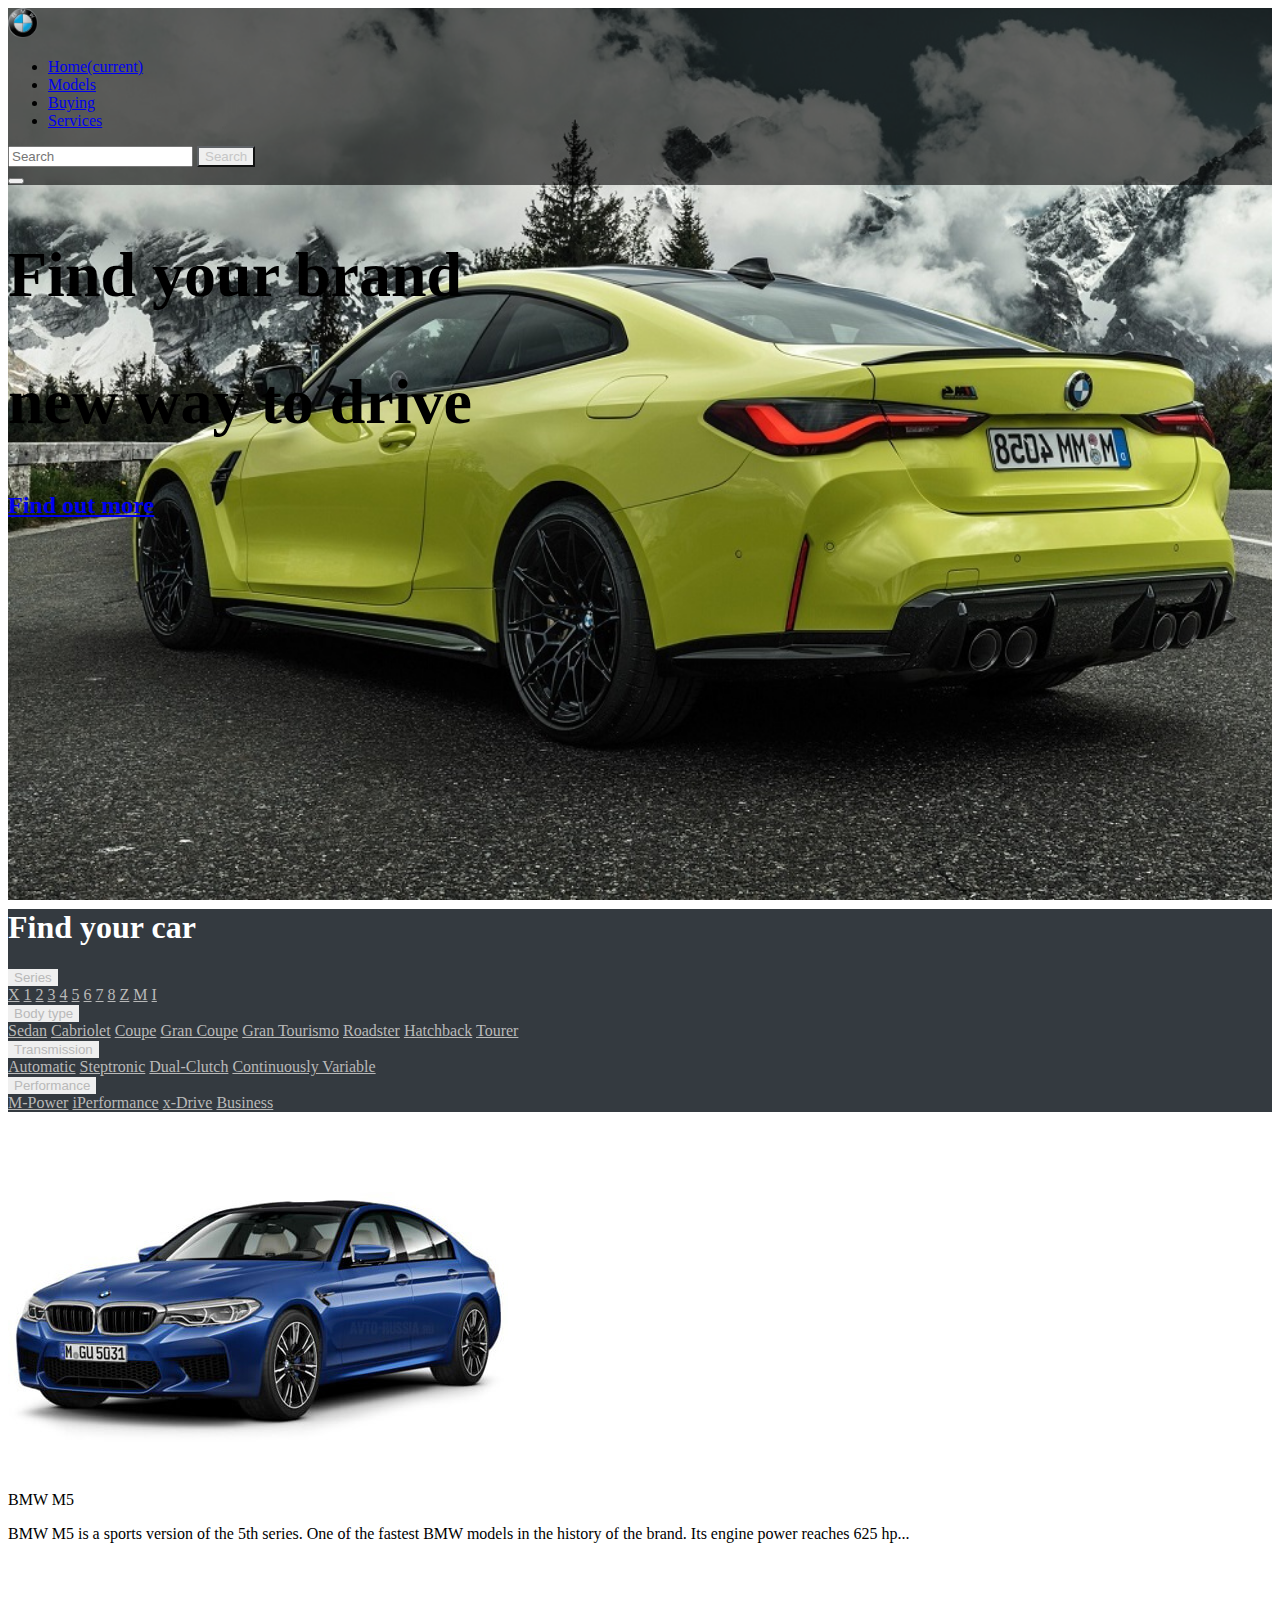
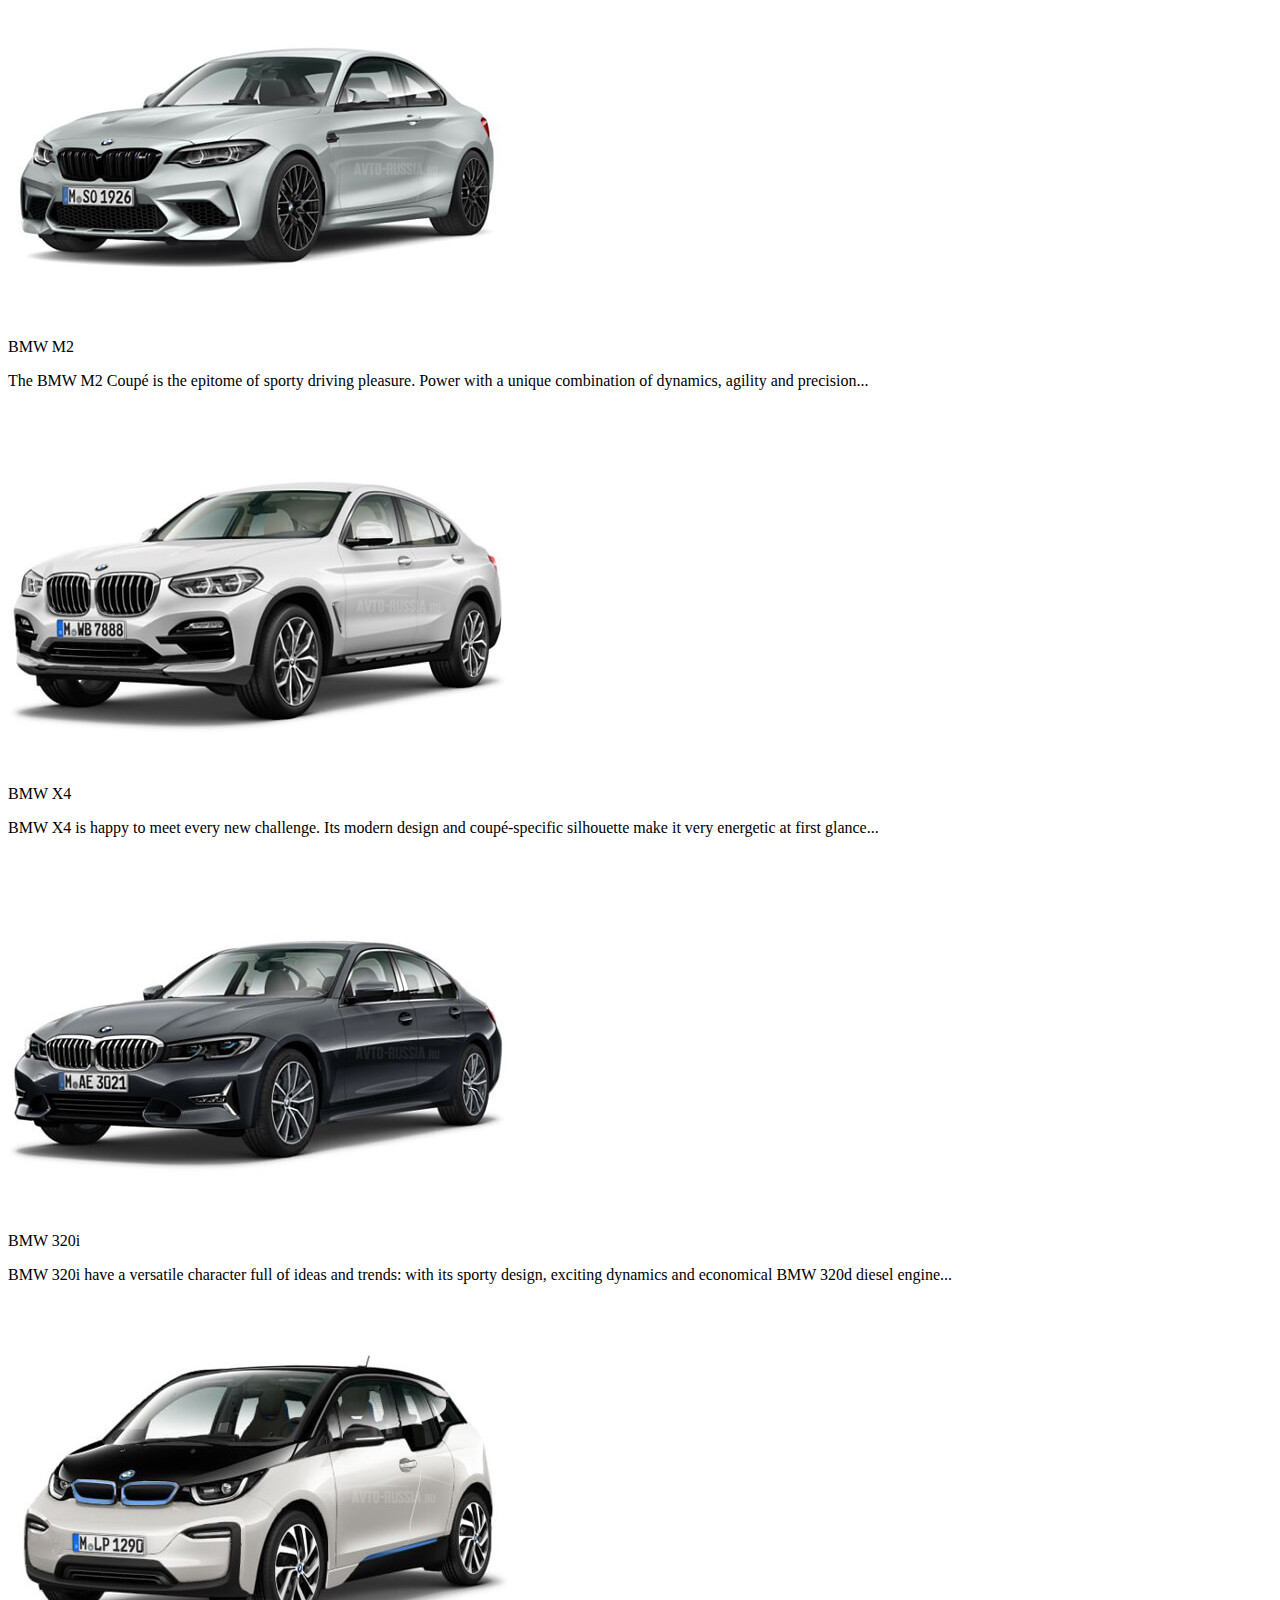
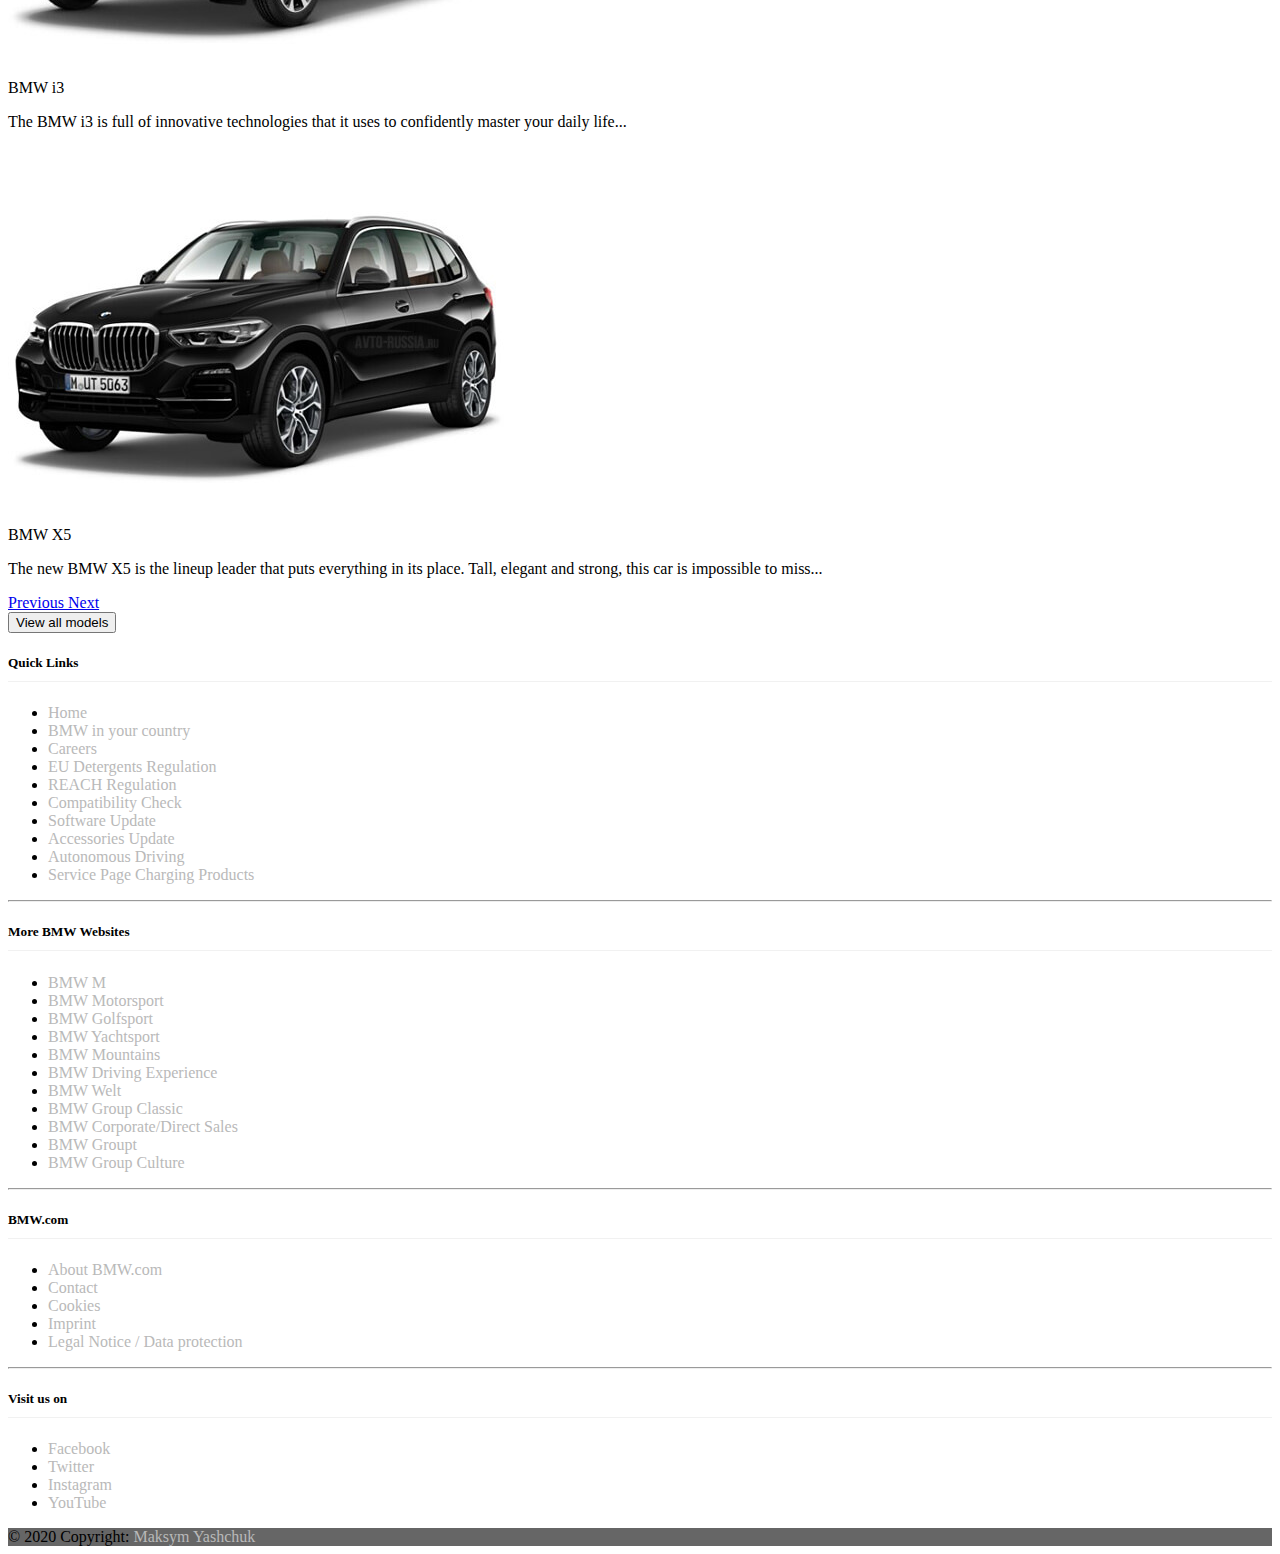
<file: index.html>
<!DOCTYPE html>
<html lang="en">
    <head>
        <meta charset="utf-8" />
        <meta name="viewport" content="width=device-width, initial-scale=1, shrink-to-fit=no" />
        <link rel="stylesheet" href="css/style.css" />
        <link rel="stylesheet" href="https://cdn.jsdelivr.net/npm/bootstrap@4.5.3/dist/css/bootstrap.min.css" integrity="sha384-TX8t27EcRE3e/ihU7zmQxVncDAy5uIKz4rEkgIXeMed4M0jlfIDPvg6uqKI2xXr2" crossorigin="anonymous" />
        <link rel="icon" href="img/BMW.ico" />
        <title>BMW</title>
    </head>
    <body>
        <header class="homeheader align-self-center mr-3 d-flex justify-content-flexstart align-items-center">
            <nav class="navbar navbar-expand-lg navbar-dark fixed-top scrolling-navbar" style="background-color: rgba(0, 0, 0, 0.6);">
                <div class="container">
                    <div class="collapse navbar-collapse" id="navbarSupportedContent-7">
                        <a class="navbar-brand" href="#">
                            <img src="img/Logo.png" height="30" alt="logo" />
                        </a>
                        <ul class="navbar-nav mr-auto">
                            <li class="nav-item active">
                                <a class="nav-link" href="#">Home<span class="sr-only">(current)</span></a>
                            </li>
                            <li class="nav-item">
                                <a class="nav-link" href="#">Models</a>
                            </li>
                            <li class="nav-item">
                                <a class="nav-link" href="#">Buying</a>
                            </li>
                            <li class="nav-item">
                                <a class="nav-link" href="#">Services</a>
                            </li>
                        </ul>
                        <form class="form-inline">
                            <div class="md-form my-0">
                                <input class="form-control mr-sm-2" type="text" placeholder="Search" aria-label="Search" />
                                <button class="btn btn-outline-dark my-2 my-sm-0" type="submit" style="color: #c6c6c6; border-color: #5e6266;">Search</button>
                            </div>
                        </form>
                    </div>
                    <button class="navbar-toggler" type="button" data-toggle="collapse" data-target="#navbarSupportedContent-7" aria-controls="navbarSupportedContent-7" aria-expanded="false" aria-label="Toggle navigation">
                        <span class="navbar-toggler-icon"></span>
                    </button>
                </div>
            </nav>
            <div class="view align-self-center mr-3">
                <div class="mask rgba-black-light align-items-center">
                    <div class="container">
                        <h2 class="h1 font-weight-bold text-light" style="font-size: 4rem;">Find your brand</h2>
                        <h2 class="h1 font-weight-bold text-light" style="font-size: 4rem;">new way to drive</h2>
                        <h2><a href="#" class="badge badge-secondary">Find out more</a></h2>
                    </div>
                </div>
            </div>
        </header>
        <main style="margin-top: -20px;">
            <div class="mainbar">
                <div class="container">
                    <div class="row align-items-center">
                        <div class="col-3">
                            <h1>Find your car</h1>
                        </div>
                        <div class="col-md-2">
                            <button type="button" class="btn dropdown-toggle" data-toggle="dropdown">Series</button>
                            <div class="dropdown-menu">
                                <a class="dropdown-item" href="#">X</a>
                                <a class="dropdown-item" href="#">1</a>
                                <a class="dropdown-item" href="#">2</a>
                                <a class="dropdown-item" href="#">3</a>
                                <a class="dropdown-item" href="#">4</a>
                                <a class="dropdown-item" href="#">5</a>
                                <a class="dropdown-item" href="#">6</a>
                                <a class="dropdown-item" href="#">7</a>
                                <a class="dropdown-item" href="#">8</a>
                                <a class="dropdown-item" href="#">Z</a>
                                <a class="dropdown-item" href="#">M</a>
                                <a class="dropdown-item" href="#">I</a>
                            </div>
                        </div>
                        <div class="col-md-2">
                            <button type="button" class="btn dropdown-toggle" data-toggle="dropdown">Body type</button>
                            <div class="dropdown-menu">
                                <a class="dropdown-item" href="#">Sedan</a>
                                <a class="dropdown-item" href="#">Cabriolet</a>
                                <a class="dropdown-item" href="#">Coupe</a>
                                <a class="dropdown-item" href="#">Gran Coupe</a>
                                <a class="dropdown-item" href="#">Gran Tourismo</a>
                                <a class="dropdown-item" href="#">Roadster</a>
                                <a class="dropdown-item" href="#">Hatchback</a>
                                <a class="dropdown-item" href="#">Tourer</a>
                            </div>
                        </div>
                        <div class="col-md-2">
                            <button type="button" class="btn dropdown-toggle" data-toggle="dropdown">Transmission</button>
                            <div class="dropdown-menu">
                                <a class="dropdown-item" href="#">Automatic</a>
                                <a class="dropdown-item" href="#">Steptronic</a>
                                <a class="dropdown-item" href="#">Dual-Clutch</a>
                                <a class="dropdown-item" href="#">Continuously Variable</a>
                            </div>
                        </div>
                        <div class="col-md-2">
                            <button type="button" class="btn dropdown-toggle" data-toggle="dropdown">Performance</button>
                            <div class="dropdown-menu">
                                <a class="dropdown-item" href="#">M-Power</a>
                                <a class="dropdown-item" href="#">iPerformance</a>
                                <a class="dropdown-item" href="#">x-Drive</a>
                                <a class="dropdown-item" href="#">Business</a>
                            </div>
                        </div>
                    </div>
                </div>
            </div>
            <div id="carcarousel" class="carousel slide" data-ride="false">
                <div class="carousel-inner" role="listbox">
                    <div class="carousel-item active">
                        <div class="row d-flex justify-content-around p-5 mr-4 ml-4">
                            <div class="col-md-3">
                                <a href="BMW_M5.html" class="cardlink" data-toggle="tooltip" data-placement="top" title="Tap to more information">
                                    <div class="card cardhover shadow text-center mb-2">
                                        <img class="card-img-top" src="img/bmw_m5.jpg" alt="Card image cap" />
                                        <div class="card-header font-width-bold">
                                            BMW M5
                                        </div>
                                        <div class="card-body">
                                            <p class="card-text">BMW M5 is a sports version of the 5th series. One of the fastest BMW models in the history of the brand. Its engine power reaches 625 hp...</p>
                                        </div>
                                    </div>
                                </a>
                            </div>
                            <div class="col-md-3">
                                <a href="#" class="cardlink" data-toggle="tooltip" data-placement="top" title="Tap to more information">
                                    <div class="card cardhover shadow text-center mb-2">
                                        <img class="card-img-top" src="img/bmw_m2.jpg" alt="Card image cap" />
                                        <div class="card-header font-width-bold">
                                            BMW M2
                                        </div>
                                        <div class="card-body">
                                            <p class="card-text">The BMW M2 Coupé is the epitome of sporty driving pleasure. Power with a unique combination of dynamics, agility and precision...</p>
                                        </div>
                                    </div>
                                </a>
                            </div>
                            <div class="col-md-3">
                                <a href="#" class="cardlink" data-toggle="tooltip" data-placement="top" title="Tap to more information">
                                    <div class="card cardhover shadow text-center mb-2">
                                        <img class="card-img-top" src="img/bmw_x4.jpg" alt="Card image cap" />
                                        <div class="card-header font-width-bold">
                                            BMW X4
                                        </div>
                                        <div class="card-body">
                                            <p class="card-text">BMW X4 is happy to meet every new challenge. Its modern design and coupé-specific silhouette make it very energetic at first glance...</p>
                                        </div>
                                    </div>
                                </a>
                            </div>
                        </div>
                    </div>
                    <div class="carousel-item">
                        <div class="row d-flex justify-content-around p-5 mr-4 ml-4">
                            <div class="col-md-3">
                                <a href="#" class="cardlink" data-toggle="tooltip" data-placement="top" title="Tap to more information">
                                    <div class="card cardhover shadow text-center mb-2">
                                        <img class="card-img-top" src="img/bmw_3.jpg" alt="Card image cap" />
                                        <div class="card-header font-width-bold">
                                            BMW 320i
                                        </div>
                                        <div class="card-body">
                                            <p class="card-text">BMW 320i have a versatile character full of ideas and trends: with its sporty design, exciting dynamics and economical BMW 320d diesel engine...</p>
                                        </div>
                                    </div>
                                </a>
                            </div>
                            <div class="col-md-3">
                                <a href="#" class="cardlink" data-toggle="tooltip" data-placement="top" title="Tap to more information">
                                    <div class="card cardhover text-center mb-2 shadow">
                                        <img class="card-img-top" src="img/bmw_i3.jpg" alt="Card image cap" />
                                        <div class="card-header font-width-bold">
                                            BMW i3
                                        </div>
                                        <div class="card-body">
                                            <p class="card-text">The BMW i3 is full of innovative technologies that it uses to confidently master your daily life...</p>
                                        </div>
                                    </div>
                                </a>
                            </div>
                            <div class="col-md-3">
                                <a href="#" class="cardlink" data-toggle="tooltip" data-placement="top" title="Tap to more information">
                                    <div class="card cardhover shadow text-center mb-2">
                                        <img class="card-img-top" src="img/bmw_x5.jpg" alt="Card image cap" />
                                        <div class="card-header font-width-bold">
                                            BMW X5
                                        </div>
                                        <div class="card-body">
                                            <p class="card-text">The new BMW X5 is the lineup leader that puts everything in its place. Tall, elegant and strong, this car is impossible to miss...</p>
                                        </div>
                                    </div>
                                </a>
                            </div>
                        </div>
                    </div>
                </div>
                <a class="carousel-control-prev" href="#carcarousel" role="button" data-slide="prev">
                    <span class="carousel-control-prev-icon" aria-hidden="true" style="background-image: url(img/prev.svg);"></span>
                    <span class="sr-only">Previous</span>
                </a>
                <a class="carousel-control-next" href="#carcarousel" role="button" data-slide="next">
                    <span class="carousel-control-next-icon" aria-hidden="true" style="background-image: url(img/next.svg);"></span>
                    <span class="sr-only">Next</span>
                </a>
            </div>
            <div class="container">
                <div class="btn d-flex justify-content-center">
                    <button type="button" class="btn btn-secondary mb-5">View all models</button>
                </div>
            </div>
        </main>
        <footer class="page-footer font-small text-white bg-dark">
            <div class="container text-center text-md-left">
                <div class="row">
                    <div class="col-md-3 mx-auto">
                        <h5 class="font-weight-bold text-uppercase mt-3 mb-4">Quick Links</h5>
                        <ul class="list-unstyled">
                            <li>
                                <a href="#!">Home</a>
                            </li>
                            <li>
                                <a href="#!">BMW in your country</a>
                            </li>
                            <li>
                                <a href="#!">Careers</a>
                            </li>
                            <li>
                                <a href="#!">EU Detergents Regulation</a>
                            </li>
                            <li>
                                <a href="#!">REACH Regulation</a>
                            </li>
                            <li>
                                <a href="#!">Compatibility Check</a>
                            </li>
                            <li>
                                <a href="#!">Software Update</a>
                            </li>
                            <li>
                                <a href="#!">Accessories Update</a>
                            </li>
                            <li>
                                <a href="#!">Autonomous Driving</a>
                            </li>
                            <li>
                                <a href="#!">Service Page Charging Products</a>
                            </li>
                        </ul>
                    </div>
                    <hr class="clearfix w-100 d-md-none" />
                    <div class="col-md-3 mx-auto">
                        <h5 class="font-weight-bold text-uppercase mt-3 mb-4">More BMW Websites</h5>
                        <ul class="list-unstyled">
                            <li>
                                <a href="#!">BMW M</a>
                            </li>
                            <li>
                                <a href="#!">BMW Motorsport</a>
                            </li>
                            <li>
                                <a href="#!">BMW Golfsport</a>
                            </li>
                            <li>
                                <a href="#!">BMW Yachtsport</a>
                            </li>
                            <li>
                                <a href="#!">BMW Mountains</a>
                            </li>
                            <li>
                                <a href="#!">BMW Driving Experience</a>
                            </li>
                            <li>
                                <a href="#!">BMW Welt</a>
                            </li>
                            <li>
                                <a href="#!">BMW Group Classic</a>
                            </li>
                            <li>
                                <a href="#!">BMW Corporate/Direct Sales</a>
                            </li>
                            <li>
                                <a href="#!">BMW Groupt</a>
                            </li>
                            <li>
                                <a href="#!">BMW Group Culture</a>
                            </li>
                        </ul>
                    </div>
                    <hr class="clearfix w-100 d-md-none" />
                    <div class="col-md-3 mx-auto">
                        <h5 class="font-weight-bold text-uppercase mt-3 mb-4">BMW.com</h5>
                        <ul class="list-unstyled">
                            <li>
                                <a href="#!">About BMW.com</a>
                            </li>
                            <li>
                                <a href="#!">Contact</a>
                            </li>
                            <li>
                                <a href="#!">Cookies</a>
                            </li>
                            <li>
                                <a href="#!">Imprint</a>
                            </li>
                            <li>
                                <a href="#!">Legal Notice / Data protection</a>
                            </li>
                        </ul>
                    </div>
                    <hr class="clearfix w-100 d-md-none" />
                    <div class="col-md-3 mx-auto">
                        <h5 class="font-weight-bold text-uppercase mt-3 mb-4">Visit us on</h5>
                        <ul class="list-unstyled">
                            <li>
                                <a href="#!">Facebook</a>
                            </li>
                            <li>
                                <a href="#!">Twitter</a>
                            </li>
                            <li>
                                <a href="#!">Instagram</a>
                            </li>
                            <li>
                                <a href="#!">YouTube</a>
                            </li>
                        </ul>
                    </div>
                </div>
            </div>
            <div class="footer-copyright text-center py-3" style="background-color: rgba(0, 0, 0, 0.6);">
                © 2020 Copyright:
                <a href="#">Maksym Yashchuk</a>
            </div>
        </footer>
        <script src="https://code.jquery.com/jquery-3.5.1.slim.min.js" integrity="sha384-DfXdz2htPH0lsSSs5nCTpuj/zy4C+OGpamoFVy38MVBnE+IbbVYUew+OrCXaRkfj" crossorigin="anonymous"></script>
        <script src="https://cdn.jsdelivr.net/npm/bootstrap@4.5.3/dist/js/bootstrap.bundle.min.js" integrity="sha384-ho+j7jyWK8fNQe+A12Hb8AhRq26LrZ/JpcUGGOn+Y7RsweNrtN/tE3MoK7ZeZDyx" crossorigin="anonymous"></script>
    </body>
</html>
</file>
<file: css/style.css>
.homeheader {
    background-image: url(../img/bmw_m4_20.jpg);
    width: 100%;
    min-height: 100vh;
    background-position: center;
    background-size: cover;
    background-repeat: no-repeat;
    background-attachment: fixed;
}

.mainbar {
    background: #343a40;
    color: #fff;
}
.mainbar button {
    color: #b9b9b9;
}
.mainbar button:hover {
    color: #fff;
}
.dropdown-menu {
    background: #343a40;
    color: #b9b9b9;
}
.dropdown-toggle {
    border-style: none;
}
.dropdown-menu a {
    background: #343a40;
    color: #b9b9b9;
}
.dropdown-menu a:hover {
    background: #343a40;
    color: #fff;
}
.cardhover:hover {
    text-shadow: none;
    cursor: pointer;
    transition: all 0.3s ease;
    -webkit-transform: scale(1.1);
    -ms-transform: scale(1.1);
    z-index: 2;
}
.cardlink {
    text-decoration: none;
    border-bottom: none;
    color: #000;
}
.cardlink:hover {
    text-decoration: none;
    border-bottom: none;
    color: #000;
}
.mytable {
    vertical-align: top;
    border-bottom: 1px solid #dee2e6;
}
footer a {
    text-decoration: none;
    border-bottom: none;
    color: #b9b9b9;
}
footer a:hover {
    text-decoration: none;
    border-bottom: none;
    color: #fff;
}
footer h5 {
    padding-bottom: 10px;
    border-bottom: 1px solid rgba(187, 187, 187, 0.2);
}
</file>
